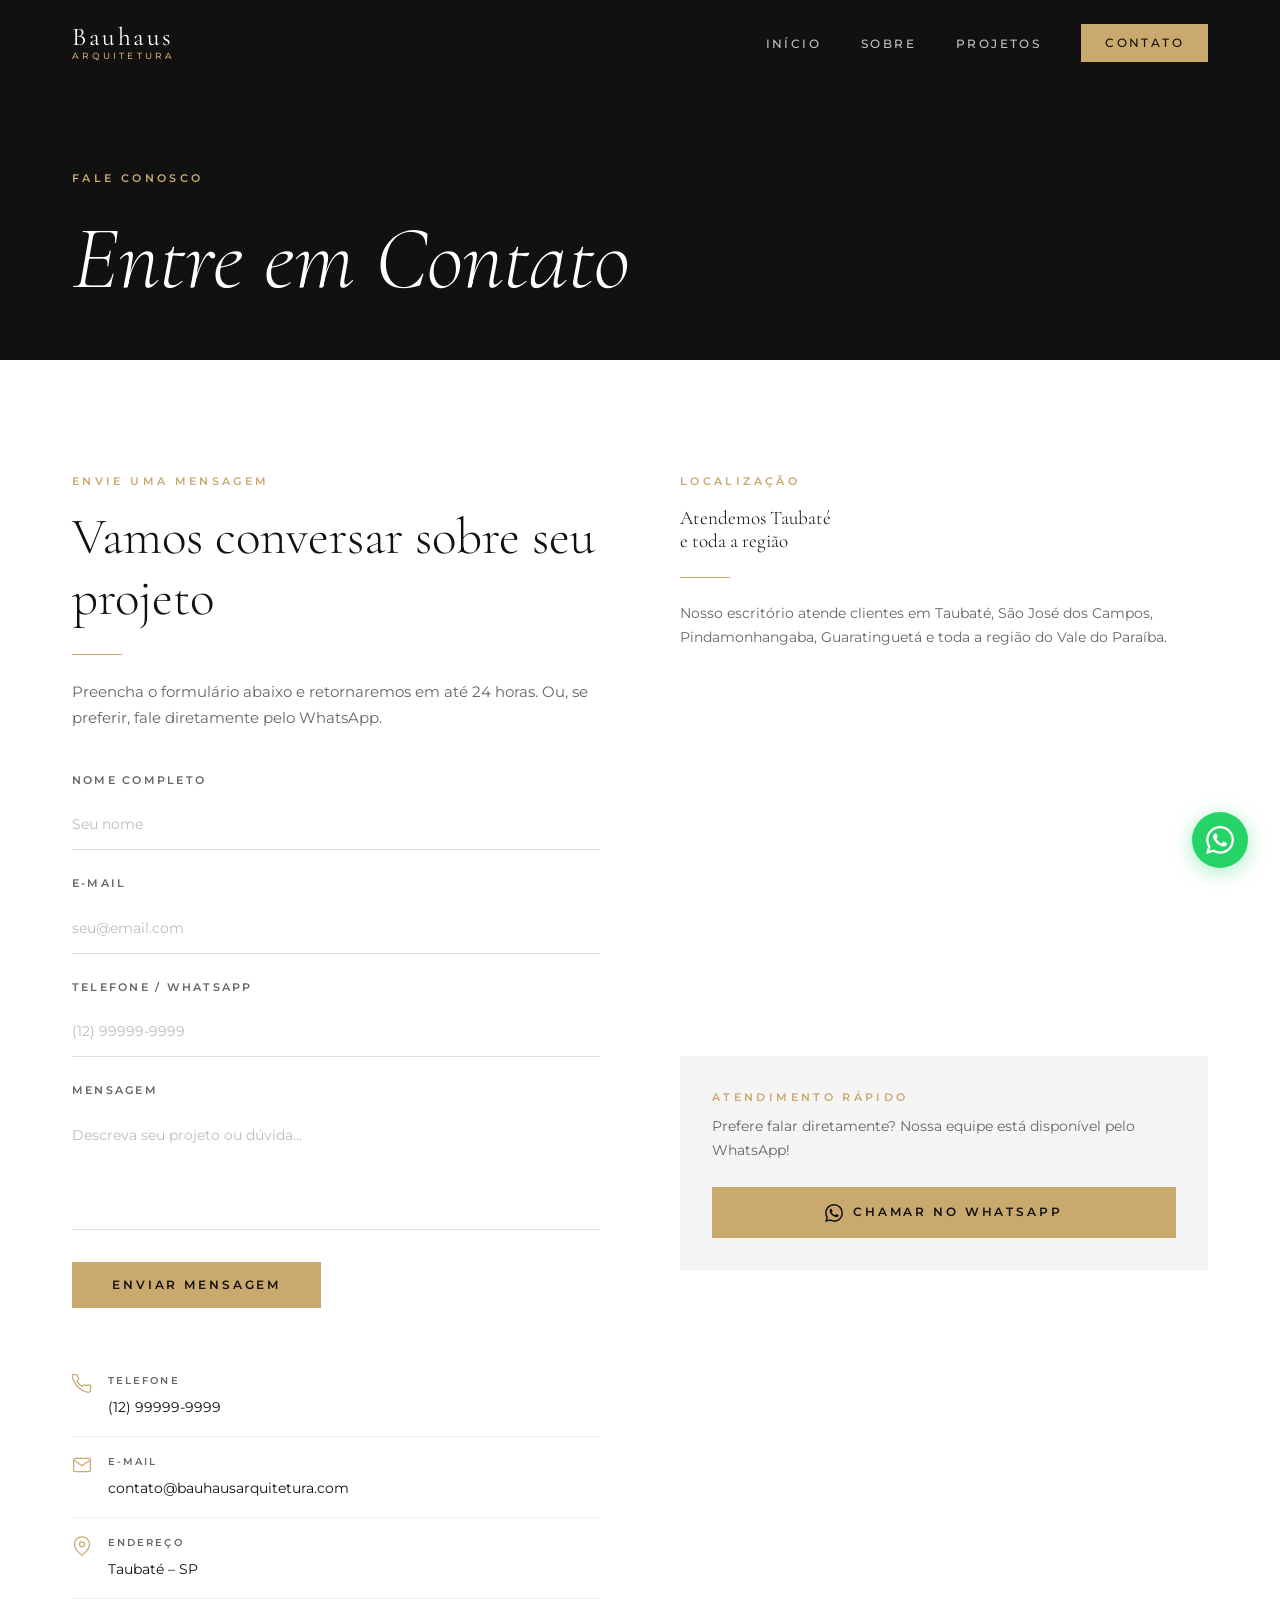
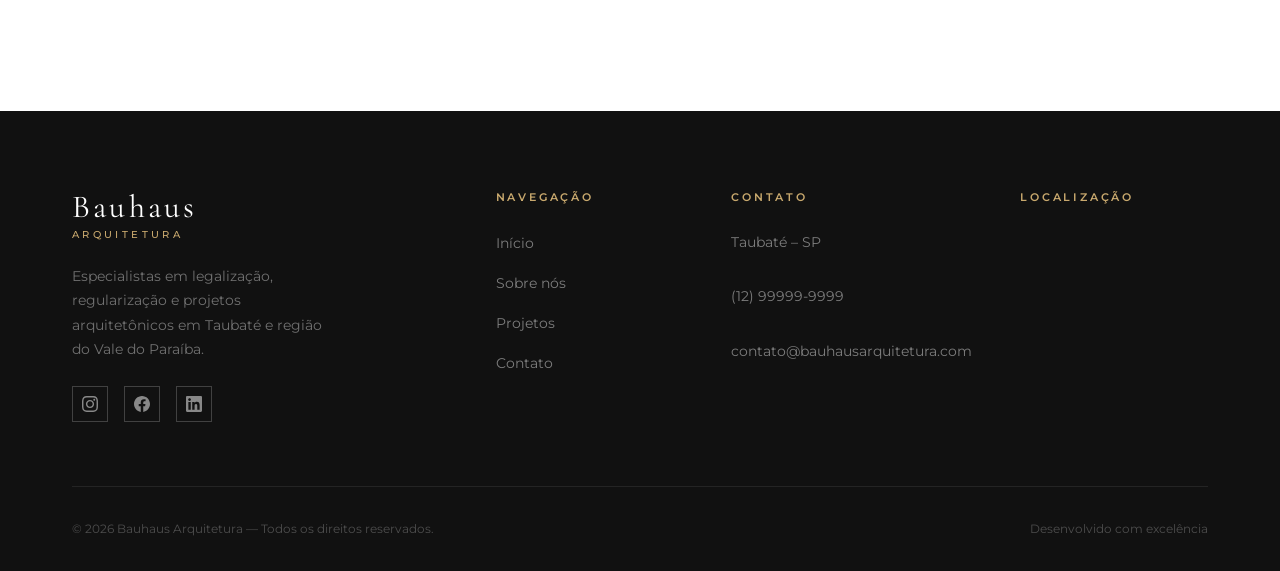
<file: contato.html>
<!DOCTYPE html>
<html lang="pt-BR">
<head>
  <meta charset="UTF-8">
  <meta name="viewport" content="width=device-width, initial-scale=1.0">
  <title>Contato — Bauhaus Arquitetura | Taubaté SP</title>
  <meta name="description" content="Entre em contato com a Bauhaus Arquitetura. Solicite seu orçamento para projetos arquitetônicos e regularização de imóveis em Taubaté – SP.">
  <link rel="stylesheet" href="css/style.css">
</head>
<body>

<!-- ═══ HEADER ═══ -->
<header class="header scrolled">
  <div class="container">
    <nav class="nav">
      <a href="index.html" class="logo">
        <span class="logo-main">Bauhaus</span>
        <span class="logo-sub">Arquitetura</span>
      </a>
      <ul class="nav-links">
        <li><a href="index.html">Início</a></li>
        <li><a href="sobre.html">Sobre</a></li>
        <li><a href="projetos.html">Projetos</a></li>
        <li><a href="contato.html" class="nav-cta">Contato</a></li>
      </ul>
      <button class="hamburger" aria-label="Menu">
        <span></span><span></span><span></span>
      </button>
    </nav>
  </div>
</header>

<nav class="mobile-menu">
  <a href="index.html">Início</a>
  <a href="sobre.html">Sobre</a>
  <a href="projetos.html">Projetos</a>
  <a href="contato.html">Contato</a>
</nav>

<!-- ═══ PAGE HERO ═══ -->
<section class="page-hero">
  <div class="page-hero-bg" style="background-image:url('https://images.unsplash.com/photo-1497366811353-6870744d04b2?w=1400&q=80')"></div>
  <div class="page-hero-content">
    <div class="container">
      <span class="section-label">Fale conosco</span>
      <h1>Entre em <em>Contato</em></h1>
    </div>
  </div>
</section>

<!-- ═══ CONTATO ═══ -->
<section class="section-contact">
  <div class="container">
    <div class="contact-grid">

      <!-- FORMULÁRIO -->
      <div class="contact-form-side fade-up">
        <span class="section-label">Envie uma mensagem</span>
        <h2>Vamos conversar sobre seu projeto</h2>
        <div class="gold-line"></div>
        <p>Preencha o formulário abaixo e retornaremos em até 24 horas. Ou, se preferir, fale diretamente pelo WhatsApp.</p>

        <form id="contact-form" novalidate>
          <div class="form-group">
            <label for="nome">Nome completo</label>
            <input type="text" id="nome" name="nome" placeholder="Seu nome" required>
          </div>
          <div class="form-group">
            <label for="email">E-mail</label>
            <input type="email" id="email" name="email" placeholder="seu@email.com" required>
          </div>
          <div class="form-group">
            <label for="telefone">Telefone / WhatsApp</label>
            <input type="tel" id="telefone" name="telefone" placeholder="(12) 99999-9999">
          </div>
          <div class="form-group">
            <label for="mensagem">Mensagem</label>
            <textarea id="mensagem" name="mensagem" placeholder="Descreva seu projeto ou dúvida..." required></textarea>
          </div>
          <button type="submit" class="btn btn-primary">
            <span>Enviar Mensagem</span>
          </button>
        </form>

        <div class="form-success">
          ✓ Mensagem enviada com sucesso! Entraremos em contato em breve.
        </div>

        <div class="contact-info" style="margin-top:3rem">
          <div class="contact-info-item">
            <svg class="contact-info-icon" width="20" height="20" viewBox="0 0 24 24" fill="none" stroke="currentColor" stroke-width="1.5">
              <path d="M22 16.92v3a2 2 0 01-2.18 2 19.79 19.79 0 01-8.63-3.07A19.5 19.5 0 013.07 9.81a19.79 19.79 0 01-3.07-8.64A2 2 0 012 .82h3a2 2 0 012 1.72 12.84 12.84 0 00.7 2.81 2 2 0 01-.45 2.11L6.09 8.91a16 16 0 006 6l1.27-1.27a2 2 0 012.11-.45 12.84 12.84 0 002.81.7A2 2 0 0122 16.92z"/>
            </svg>
            <div class="contact-info-text">
              <label>Telefone</label>
              <span><a href="tel:+5512999999999" style="color:inherit">(12) 99999-9999</a></span>
            </div>
          </div>
          <div class="contact-info-item">
            <svg class="contact-info-icon" width="20" height="20" viewBox="0 0 24 24" fill="none" stroke="currentColor" stroke-width="1.5">
              <path d="M4 4h16c1.1 0 2 .9 2 2v12c0 1.1-.9 2-2 2H4c-1.1 0-2-.9-2-2V6c0-1.1.9-2 2-2z"/>
              <polyline points="22,6 12,13 2,6"/>
            </svg>
            <div class="contact-info-text">
              <label>E-mail</label>
              <span><a href="mailto:contato@bauhausarquitetura.com" style="color:inherit">contato@bauhausarquitetura.com</a></span>
            </div>
          </div>
          <div class="contact-info-item">
            <svg class="contact-info-icon" width="20" height="20" viewBox="0 0 24 24" fill="none" stroke="currentColor" stroke-width="1.5">
              <path d="M21 10c0 7-9 13-9 13s-9-6-9-13a9 9 0 0118 0z"/>
              <circle cx="12" cy="10" r="3"/>
            </svg>
            <div class="contact-info-text">
              <label>Endereço</label>
              <span>Taubaté – SP</span>
            </div>
          </div>
        </div>
      </div>

      <!-- MAPA -->
      <div class="map-side fade-up delay-2">
        <span class="section-label">Localização</span>
        <h3>Atendemos Taubaté<br>e toda a região</h3>
        <div class="gold-line"></div>
        <p style="margin-bottom:1.5rem;font-size:0.88rem;">Nosso escritório atende clientes em Taubaté, São José dos Campos, Pindamonhangaba, Guaratinguetá e toda a região do Vale do Paraíba.</p>
        <div class="map-wrap">
          <iframe
            src="https://maps.google.com/maps?q=Taubat%C3%A9,+SP,+Brasil&output=embed&z=13"
            loading="lazy"
            allowfullscreen
            title="Localização Taubaté SP">
          </iframe>
        </div>

        <div style="margin-top:2rem;padding:2rem;background:var(--cinza-claro);">
          <span class="section-label" style="margin-bottom:0.5rem">Atendimento rápido</span>
          <p style="font-size:0.88rem;margin-bottom:1.5rem;">Prefere falar diretamente? Nossa equipe está disponível pelo WhatsApp!</p>
          <a href="https://wa.me/5512999999999" target="_blank" rel="noopener" class="btn btn-primary" style="width:100%;justify-content:center">
            <svg width="18" height="18" viewBox="0 0 24 24" fill="currentColor"><path d="M17.472 14.382c-.297-.149-1.758-.867-2.03-.967-.273-.099-.471-.148-.67.15-.197.297-.767.966-.94 1.164-.173.199-.347.223-.644.075-.297-.15-1.255-.463-2.39-1.475-.883-.788-1.48-1.761-1.653-2.059-.173-.297-.018-.458.13-.606.134-.133.298-.347.446-.52.149-.174.198-.298.298-.497.099-.198.05-.371-.025-.52-.075-.149-.669-1.612-.916-2.207-.242-.579-.487-.5-.669-.51-.173-.008-.371-.01-.57-.01-.198 0-.52.074-.792.372-.272.297-1.04 1.016-1.04 2.479 0 1.462 1.065 2.875 1.213 3.074.149.198 2.096 3.2 5.077 4.487.709.306 1.262.489 1.694.625.712.227 1.36.195 1.871.118.571-.085 1.758-.719 2.006-1.413.248-.694.248-1.289.173-1.413-.074-.124-.272-.198-.57-.347m-5.421 7.403h-.004a9.87 9.87 0 01-5.031-1.378l-.361-.214-3.741.982.998-3.648-.235-.374a9.86 9.86 0 01-1.51-5.26c.001-5.45 4.436-9.884 9.888-9.884 2.64 0 5.122 1.03 6.988 2.898a9.825 9.825 0 012.893 6.994c-.003 5.45-4.437 9.884-9.885 9.884m8.413-18.297A11.815 11.815 0 0012.05 0C5.495 0 .16 5.335.157 11.892c0 2.096.547 4.142 1.588 5.945L.057 24l6.305-1.654a11.882 11.882 0 005.683 1.448h.005c6.554 0 11.89-5.335 11.893-11.893a11.821 11.821 0 00-3.48-8.413z"/></svg>
            <span>Chamar no WhatsApp</span>
          </a>
        </div>
      </div>

    </div>
  </div>
</section>

<!-- ═══ RODAPÉ ═══ -->
<footer>
  <div class="container">
    <div class="footer-grid">
      <div class="footer-brand">
        <a href="index.html" class="logo">
          <span class="logo-main">Bauhaus</span>
          <span class="logo-sub">Arquitetura</span>
        </a>
        <p>Especialistas em legalização, regularização e projetos arquitetônicos em Taubaté e região do Vale do Paraíba.</p>
        <div class="footer-socials">
          <a href="#" class="footer-social" aria-label="Instagram">
            <svg width="16" height="16" viewBox="0 0 24 24" fill="currentColor"><path d="M12 2.163c3.204 0 3.584.012 4.85.07 3.252.148 4.771 1.691 4.919 4.919.058 1.265.069 1.645.069 4.849 0 3.205-.012 3.584-.069 4.849-.149 3.225-1.664 4.771-4.919 4.919-1.266.058-1.644.07-4.85.07-3.204 0-3.584-.012-4.849-.07-3.26-.149-4.771-1.699-4.919-4.92-.058-1.265-.07-1.644-.07-4.849 0-3.204.013-3.583.07-4.849.149-3.227 1.664-4.771 4.919-4.919 1.266-.057 1.645-.069 4.849-.069zm0-2.163c-3.259 0-3.667.014-4.947.072-4.358.2-6.78 2.618-6.98 6.98-.059 1.281-.073 1.689-.073 4.948 0 3.259.014 3.668.072 4.948.2 4.358 2.618 6.78 6.98 6.98 1.281.058 1.689.072 4.948.072 3.259 0 3.668-.014 4.948-.072 4.354-.2 6.782-2.618 6.979-6.98.059-1.28.073-1.689.073-4.948 0-3.259-.014-3.667-.072-4.947-.196-4.354-2.617-6.78-6.979-6.98-1.281-.059-1.69-.073-4.949-.073zm0 5.838c-3.403 0-6.162 2.759-6.162 6.162s2.759 6.163 6.162 6.163 6.162-2.759 6.162-6.163c0-3.403-2.759-6.162-6.162-6.162zm0 10.162c-2.209 0-4-1.79-4-4 0-2.209 1.791-4 4-4s4 1.791 4 4c0 2.21-1.791 4-4 4zm6.406-11.845c-.796 0-1.441.645-1.441 1.44s.645 1.44 1.441 1.44c.795 0 1.439-.645 1.439-1.44s-.644-1.44-1.439-1.44z"/></svg>
          </a>
          <a href="#" class="footer-social" aria-label="Facebook">
            <svg width="16" height="16" viewBox="0 0 24 24" fill="currentColor"><path d="M24 12.073c0-6.627-5.373-12-12-12s-12 5.373-12 12c0 5.99 4.388 10.954 10.125 11.854v-8.385H7.078v-3.47h3.047V9.43c0-3.007 1.792-4.669 4.533-4.669 1.312 0 2.686.235 2.686.235v2.953H15.83c-1.491 0-1.956.925-1.956 1.874v2.25h3.328l-.532 3.47h-2.796v8.385C19.612 23.027 24 18.062 24 12.073z"/></svg>
          </a>
          <a href="#" class="footer-social" aria-label="LinkedIn">
            <svg width="16" height="16" viewBox="0 0 24 24" fill="currentColor"><path d="M20.447 20.452h-3.554v-5.569c0-1.328-.027-3.037-1.852-3.037-1.853 0-2.136 1.445-2.136 2.939v5.667H9.351V9h3.414v1.561h.046c.477-.9 1.637-1.85 3.37-1.85 3.601 0 4.267 2.37 4.267 5.455v6.286zM5.337 7.433c-1.144 0-2.063-.926-2.063-2.065 0-1.138.92-2.063 2.063-2.063 1.14 0 2.064.925 2.064 2.063 0 1.139-.925 2.065-2.064 2.065zm1.782 13.019H3.555V9h3.564v11.452zM22.225 0H1.771C.792 0 0 .774 0 1.729v20.542C0 23.227.792 24 1.771 24h20.451C23.2 24 24 23.227 24 22.271V1.729C24 .774 23.2 0 22.222 0h.003z"/></svg>
          </a>
        </div>
      </div>
      <div class="footer-col">
        <h4>Navegação</h4>
        <ul>
          <li><a href="index.html">Início</a></li>
          <li><a href="sobre.html">Sobre nós</a></li>
          <li><a href="projetos.html">Projetos</a></li>
          <li><a href="contato.html">Contato</a></li>
        </ul>
      </div>
      <div class="footer-col">
        <h4>Contato</h4>
        <address>
          Taubaté – SP<br><br>
          <a href="tel:+5512999999999">(12) 99999-9999</a><br><br>
          <a href="mailto:contato@bauhausarquitetura.com">contato@bauhausarquitetura.com</a>
        </address>
      </div>
      <div class="footer-col">
        <h4>Localização</h4>
        <div class="footer-map">
          <iframe src="https://maps.google.com/maps?q=Taubat%C3%A9,+SP&output=embed" loading="lazy" title="Mapa Taubaté SP"></iframe>
        </div>
      </div>
    </div>
    <div class="footer-bottom">
      <p>© 2026 Bauhaus Arquitetura — Todos os direitos reservados.</p>
      <p>Desenvolvido com excelência</p>
    </div>
  </div>
</footer>

<a href="https://wa.me/5512999999999" class="whatsapp-float" target="_blank" rel="noopener" aria-label="WhatsApp">
  <svg viewBox="0 0 24 24"><path d="M17.472 14.382c-.297-.149-1.758-.867-2.03-.967-.273-.099-.471-.148-.67.15-.197.297-.767.966-.94 1.164-.173.199-.347.223-.644.075-.297-.15-1.255-.463-2.39-1.475-.883-.788-1.48-1.761-1.653-2.059-.173-.297-.018-.458.13-.606.134-.133.298-.347.446-.52.149-.174.198-.298.298-.497.099-.198.05-.371-.025-.52-.075-.149-.669-1.612-.916-2.207-.242-.579-.487-.5-.669-.51-.173-.008-.371-.01-.57-.01-.198 0-.52.074-.792.372-.272.297-1.04 1.016-1.04 2.479 0 1.462 1.065 2.875 1.213 3.074.149.198 2.096 3.2 5.077 4.487.709.306 1.262.489 1.694.625.712.227 1.36.195 1.871.118.571-.085 1.758-.719 2.006-1.413.248-.694.248-1.289.173-1.413-.074-.124-.272-.198-.57-.347m-5.421 7.403h-.004a9.87 9.87 0 01-5.031-1.378l-.361-.214-3.741.982.998-3.648-.235-.374a9.86 9.86 0 01-1.51-5.26c.001-5.45 4.436-9.884 9.888-9.884 2.64 0 5.122 1.03 6.988 2.898a9.825 9.825 0 012.893 6.994c-.003 5.45-4.437 9.884-9.885 9.884m8.413-18.297A11.815 11.815 0 0012.05 0C5.495 0 .16 5.335.157 11.892c0 2.096.547 4.142 1.588 5.945L.057 24l6.305-1.654a11.882 11.882 0 005.683 1.448h.005c6.554 0 11.89-5.335 11.893-11.893a11.821 11.821 0 00-3.48-8.413z"/></svg>
</a>

<script src="js/script.js"></script>
</body>
</html>
</file>
<file: css/style.css>
/* ============================================
   BAUHAUS ARQUITETURA — CSS Principal
   Design: Minimalismo Luxuoso com Dourado
   ============================================ */

@import url('https://fonts.googleapis.com/css2?family=Cormorant+Garamond:ital,wght@0,300;0,400;0,600;1,300;1,400&family=Montserrat:wght@300;400;500;600;700&display=swap');

/* ─── VARIÁVEIS ─── */
:root {
  --preto: #111111;
  --cinza-escuro: #2b2b2b;
  --cinza-medio: #666666;
  --cinza-claro: #f5f5f5;
  --branco: #ffffff;
  --dourado: #c9a96e;
  --dourado-claro: #e8d5b0;
  --dourado-escuro: #a07840;
  --font-display: 'Cormorant Garamond', serif;
  --font-body: 'Montserrat', sans-serif;
  --transition: 0.4s cubic-bezier(0.25, 0.46, 0.45, 0.94);
  --shadow: 0 20px 60px rgba(0,0,0,0.15);
  --shadow-hover: 0 30px 80px rgba(0,0,0,0.25);
}

/* ─── RESET ─── */
*, *::before, *::after { box-sizing: border-box; margin: 0; padding: 0; }
html { scroll-behavior: smooth; font-size: 16px; }
body {
  font-family: var(--font-body);
  background: var(--branco);
  color: var(--cinza-escuro);
  line-height: 1.7;
  overflow-x: hidden;
}
img { max-width: 100%; display: block; }
a { text-decoration: none; color: inherit; }
ul { list-style: none; }
button { cursor: pointer; border: none; background: none; font-family: inherit; }

/* ─── TIPOGRAFIA ─── */
h1, h2, h3, h4 { font-family: var(--font-display); font-weight: 300; line-height: 1.2; }
h1 { font-size: clamp(3rem, 7vw, 6rem); }
h2 { font-size: clamp(2rem, 4vw, 3.5rem); }
h3 { font-size: clamp(1.3rem, 2.5vw, 1.8rem); }
p { font-size: 0.95rem; color: var(--cinza-medio); }

/* ─── UTILITÁRIOS ─── */
.container { max-width: 1200px; margin: 0 auto; padding: 0 2rem; }
.section-label {
  font-family: var(--font-body);
  font-size: 0.7rem;
  font-weight: 600;
  letter-spacing: 0.3em;
  text-transform: uppercase;
  color: var(--dourado);
  display: block;
  margin-bottom: 1rem;
}
.gold-line {
  width: 50px;
  height: 1px;
  background: var(--dourado);
  margin: 1.5rem 0;
}
.gold-line.center { margin: 1.5rem auto; }

/* ─── ANIMAÇÕES FADE-IN ─── */
.fade-up {
  opacity: 0;
  transform: translateY(40px);
  transition: opacity 0.8s ease, transform 0.8s ease;
}
.fade-up.visible {
  opacity: 1;
  transform: translateY(0);
}
.fade-up.delay-1 { transition-delay: 0.1s; }
.fade-up.delay-2 { transition-delay: 0.2s; }
.fade-up.delay-3 { transition-delay: 0.3s; }
.fade-up.delay-4 { transition-delay: 0.4s; }

/* ─── HEADER / NAVEGAÇÃO ─── */
.header {
  position: fixed;
  top: 0; left: 0; right: 0;
  z-index: 1000;
  padding: 1.5rem 0;
  transition: var(--transition);
}
.header.scrolled {
  background: rgba(17,17,17,0.97);
  backdrop-filter: blur(20px);
  padding: 1rem 0;
  box-shadow: 0 2px 40px rgba(0,0,0,0.3);
}
.nav {
  display: flex;
  align-items: center;
  justify-content: space-between;
}
.logo {
  display: flex;
  flex-direction: column;
  line-height: 1;
}
.logo-main {
  font-family: var(--font-display);
  font-size: 1.6rem;
  font-weight: 400;
  color: var(--branco);
  letter-spacing: 0.1em;
}
.logo-sub {
  font-family: var(--font-body);
  font-size: 0.55rem;
  font-weight: 500;
  letter-spacing: 0.35em;
  color: var(--dourado);
  text-transform: uppercase;
  margin-top: 2px;
}
.nav-links {
  display: flex;
  gap: 2.5rem;
  align-items: center;
}
.nav-links a {
  font-family: var(--font-body);
  font-size: 0.75rem;
  font-weight: 500;
  letter-spacing: 0.2em;
  text-transform: uppercase;
  color: rgba(255,255,255,0.75);
  position: relative;
  transition: color var(--transition);
}
.nav-links a::after {
  content: '';
  position: absolute;
  bottom: -4px; left: 0;
  width: 0; height: 1px;
  background: var(--dourado);
  transition: width var(--transition);
}
.nav-links a:hover, .nav-links a.active {
  color: var(--branco);
}
.nav-links a:hover::after, .nav-links a.active::after {
  width: 100%;
}
.nav-cta {
  font-family: var(--font-body);
  font-size: 0.72rem;
  font-weight: 600;
  letter-spacing: 0.2em;
  text-transform: uppercase;
  color: var(--preto) !important;
  background: var(--dourado);
  padding: 0.7rem 1.5rem;
  transition: background var(--transition), transform var(--transition);
}
.nav-cta::after { display: none !important; }
.nav-cta:hover {
  background: var(--dourado-claro);
  transform: translateY(-1px);
  color: var(--preto) !important;
}

/* ─── HAMBÚRGUER ─── */
.hamburger {
  display: none;
  flex-direction: column;
  gap: 5px;
  padding: 4px;
  z-index: 1100;
}
.hamburger span {
  display: block;
  width: 26px;
  height: 1.5px;
  background: var(--branco);
  transition: var(--transition);
  transform-origin: center;
}
.hamburger.active span:nth-child(1) { transform: translateY(6.5px) rotate(45deg); }
.hamburger.active span:nth-child(2) { opacity: 0; transform: scaleX(0); }
.hamburger.active span:nth-child(3) { transform: translateY(-6.5px) rotate(-45deg); }

/* ─── MENU MOBILE ─── */
.mobile-menu {
  display: none;
  position: fixed;
  top: 0; left: 0; right: 0; bottom: 0;
  background: var(--preto);
  z-index: 1050;
  flex-direction: column;
  align-items: center;
  justify-content: center;
  gap: 2.5rem;
  opacity: 0;
  pointer-events: none;
  transition: opacity 0.4s ease;
}
.mobile-menu.open {
  opacity: 1;
  pointer-events: all;
}
.mobile-menu a {
  font-family: var(--font-display);
  font-size: 2.5rem;
  color: var(--branco);
  font-weight: 300;
  letter-spacing: 0.05em;
  transition: color var(--transition);
}
.mobile-menu a:hover { color: var(--dourado); }

/* ─── BOTÕES ─── */
.btn {
  display: inline-flex;
  align-items: center;
  gap: 0.6rem;
  font-family: var(--font-body);
  font-size: 0.72rem;
  font-weight: 600;
  letter-spacing: 0.25em;
  text-transform: uppercase;
  padding: 1rem 2.5rem;
  transition: var(--transition);
  position: relative;
  overflow: hidden;
}
.btn::before {
  content: '';
  position: absolute;
  top: 0; left: -100%;
  width: 100%; height: 100%;
  transition: left 0.4s ease;
}
.btn:hover::before { left: 0; }
.btn-primary {
  background: var(--dourado);
  color: var(--preto);
}
.btn-primary::before { background: var(--dourado-escuro); }
.btn-primary:hover { color: var(--branco); }
.btn-outline {
  border: 1px solid var(--dourado);
  color: var(--dourado);
  background: transparent;
}
.btn-outline::before { background: var(--dourado); }
.btn-outline:hover { color: var(--preto); }
.btn-white {
  background: var(--branco);
  color: var(--preto);
}
.btn-white::before { background: var(--dourado-claro); }
.btn span { position: relative; z-index: 1; }

/* ─── HERO ─── */
.hero {
  height: 100vh;
  min-height: 700px;
  position: relative;
  display: flex;
  align-items: flex-end;
  overflow: hidden;
}
.hero-bg {
  position: absolute;
  inset: 0;
  background: var(--preto);
  background-image:
    linear-gradient(to bottom, rgba(17,17,17,0.3) 0%, rgba(17,17,17,0.85) 100%),
    url('https://images.unsplash.com/photo-1486325212027-8081e485255e?w=1600&q=80');
  background-size: cover;
  background-position: center;
  transform: scale(1.05);
  animation: heroZoom 12s ease-out forwards;
}
@keyframes heroZoom {
  to { transform: scale(1); }
}
.hero-content {
  position: relative;
  z-index: 10;
  padding: 4rem 0 6rem;
  width: 100%;
}
.hero-container {
  max-width: 1200px;
  margin: 0 auto;
  padding: 0 2rem;
}
.hero-eyebrow {
  display: flex;
  align-items: center;
  gap: 1rem;
  margin-bottom: 1.5rem;
  animation: fadeUp 1s ease 0.3s both;
}
.hero-eyebrow span {
  font-size: 0.7rem;
  font-weight: 500;
  letter-spacing: 0.35em;
  text-transform: uppercase;
  color: var(--dourado);
}
.hero-line { width: 40px; height: 1px; background: var(--dourado); }
.hero h1 {
  color: var(--branco);
  font-style: italic;
  animation: fadeUp 1s ease 0.5s both;
  margin-bottom: 1rem;
}
.hero h1 em { font-style: normal; color: var(--dourado); }
.hero-subtitle {
  font-size: 1rem;
  font-weight: 300;
  color: rgba(255,255,255,0.65);
  max-width: 500px;
  margin-bottom: 2.5rem;
  letter-spacing: 0.05em;
  animation: fadeUp 1s ease 0.7s both;
}
.hero-actions {
  display: flex;
  gap: 1.5rem;
  align-items: center;
  flex-wrap: wrap;
  animation: fadeUp 1s ease 0.9s both;
}
.hero-scroll {
  position: absolute;
  bottom: 2.5rem;
  right: 2rem;
  display: flex;
  flex-direction: column;
  align-items: center;
  gap: 0.5rem;
  animation: fadeUp 1s ease 1.2s both;
}
.hero-scroll span {
  font-size: 0.6rem;
  letter-spacing: 0.25em;
  text-transform: uppercase;
  color: rgba(255,255,255,0.4);
  writing-mode: vertical-rl;
}
.scroll-line {
  width: 1px;
  height: 50px;
  background: linear-gradient(to bottom, var(--dourado), transparent);
  animation: scrollPulse 2s ease infinite;
}
@keyframes scrollPulse {
  0%, 100% { opacity: 0.4; transform: scaleY(1); }
  50% { opacity: 1; transform: scaleY(1.2); }
}
@keyframes fadeUp {
  from { opacity: 0; transform: translateY(30px); }
  to { opacity: 1; transform: translateY(0); }
}

/* ─── SEÇÃO SERVIÇOS ─── */
.section-services {
  padding: 7rem 0;
  background: var(--cinza-claro);
}
.section-header {
  text-align: center;
  margin-bottom: 4rem;
}
.section-header h2 { color: var(--preto); }
.cards-grid {
  display: grid;
  grid-template-columns: repeat(auto-fit, minmax(280px, 1fr));
  gap: 2px;
}
.service-card {
  background: var(--branco);
  padding: 3rem 2.5rem;
  position: relative;
  overflow: hidden;
  transition: var(--transition);
}
.service-card::before {
  content: '';
  position: absolute;
  bottom: 0; left: 0;
  width: 100%; height: 2px;
  background: var(--dourado);
  transform: scaleX(0);
  transition: transform var(--transition);
}
.service-card:hover { transform: translateY(-6px); box-shadow: var(--shadow); }
.service-card:hover::before { transform: scaleX(1); }
.service-icon {
  width: 48px;
  height: 48px;
  margin-bottom: 1.5rem;
  color: var(--dourado);
}
.service-card h3 { color: var(--preto); margin-bottom: 1rem; }
.service-card p { font-size: 0.88rem; line-height: 1.8; }

/* ─── GALERIA HOME ─── */
.section-gallery { padding: 7rem 0; background: var(--preto); }
.section-gallery .section-label { color: var(--dourado); }
.section-gallery h2 { color: var(--branco); }
.gallery-grid {
  display: grid;
  grid-template-columns: repeat(2, 1fr);
  grid-template-rows: repeat(2, 280px);
  gap: 4px;
  margin-top: 3rem;
}
.gallery-item {
  position: relative;
  overflow: hidden;
  cursor: pointer;
}
.gallery-item:first-child {
  grid-row: span 2;
}
.gallery-item img {
  width: 100%;
  height: 100%;
  object-fit: cover;
  transition: transform 0.8s ease;
}
.gallery-item:hover img { transform: scale(1.08); }
.gallery-overlay {
  position: absolute;
  inset: 0;
  background: linear-gradient(to top, rgba(17,17,17,0.85) 0%, transparent 60%);
  opacity: 0;
  transition: opacity var(--transition);
  display: flex;
  align-items: flex-end;
  padding: 1.5rem;
}
.gallery-item:hover .gallery-overlay { opacity: 1; }
.gallery-overlay span {
  font-family: var(--font-display);
  color: var(--branco);
  font-size: 1.1rem;
  font-style: italic;
}

/* ─── CTA SECTION ─── */
.section-cta {
  padding: 8rem 0;
  background: var(--cinza-claro);
  text-align: center;
  position: relative;
  overflow: hidden;
}
.section-cta::before {
  content: 'B';
  position: absolute;
  font-family: var(--font-display);
  font-size: 30vw;
  color: rgba(0,0,0,0.03);
  top: 50%;
  left: 50%;
  transform: translate(-50%, -50%);
  pointer-events: none;
  line-height: 1;
}
.section-cta h2 { color: var(--preto); margin-bottom: 1rem; }
.section-cta p { font-size: 1rem; margin-bottom: 2.5rem; max-width: 480px; margin-left: auto; margin-right: auto; }

/* ─── SOBRE PAGE ─── */
.page-hero {
  height: 40vh;
  min-height: 320px;
  background: var(--preto);
  display: flex;
  align-items: flex-end;
  position: relative;
  overflow: hidden;
}
.page-hero-bg {
  position: absolute;
  inset: 0;
  background-size: cover;
  background-position: center;
  opacity: 0.3;
}
.page-hero-content {
  position: relative;
  z-index: 1;
  padding: 3rem 0;
  width: 100%;
}
.page-hero h1 { color: var(--branco); font-style: italic; }
.section-about { padding: 7rem 0; }
.about-grid {
  display: grid;
  grid-template-columns: 1fr 1fr;
  gap: 6rem;
  align-items: center;
}
.about-img-wrap {
  position: relative;
}
.about-img-wrap img {
  width: 100%;
  height: 500px;
  object-fit: cover;
}
.about-img-wrap::after {
  content: '';
  position: absolute;
  bottom: -20px;
  right: -20px;
  width: 200px;
  height: 200px;
  border: 1px solid var(--dourado);
  z-index: -1;
}
.about-text h2 { color: var(--preto); margin-bottom: 0.5rem; }
.about-text p { margin-bottom: 1.5rem; line-height: 1.9; }
.diferenciais { padding: 5rem 0 7rem; background: var(--cinza-claro); }
.diferenciais-grid {
  display: grid;
  grid-template-columns: repeat(auto-fit, minmax(240px, 1fr));
  gap: 2px;
  margin-top: 3rem;
}
.diferencial-card {
  background: var(--branco);
  padding: 2.5rem 2rem;
  border-top: 2px solid transparent;
  transition: var(--transition);
}
.diferencial-card:hover { border-top-color: var(--dourado); transform: translateY(-4px); }
.diferencial-icon { color: var(--dourado); margin-bottom: 1rem; }
.diferencial-card h3 { color: var(--preto); font-size: 1.2rem; margin-bottom: 0.5rem; }
.diferencial-card p { font-size: 0.85rem; }

/* ─── PROJETOS PAGE ─── */
.section-projects { padding: 7rem 0; }
.projects-grid {
  display: grid;
  grid-template-columns: repeat(auto-fit, minmax(340px, 1fr));
  gap: 3px;
  margin-top: 3rem;
}
.project-card {
  position: relative;
  overflow: hidden;
  aspect-ratio: 4/3;
  cursor: pointer;
}
.project-card img {
  width: 100%;
  height: 100%;
  object-fit: cover;
  transition: transform 0.8s ease;
}
.project-card:hover img { transform: scale(1.08); }
.project-overlay {
  position: absolute;
  inset: 0;
  background: linear-gradient(to top, rgba(17,17,17,0.92) 0%, rgba(17,17,17,0.4) 50%, transparent 100%);
  display: flex;
  flex-direction: column;
  justify-content: flex-end;
  padding: 2rem;
  transform: translateY(10px);
  opacity: 0;
  transition: var(--transition);
}
.project-card:hover .project-overlay { opacity: 1; transform: translateY(0); }
.project-overlay .project-cat {
  font-size: 0.65rem;
  font-weight: 600;
  letter-spacing: 0.3em;
  text-transform: uppercase;
  color: var(--dourado);
  margin-bottom: 0.5rem;
}
.project-overlay h3 {
  color: var(--branco);
  font-style: italic;
  font-size: 1.5rem;
}

/* ─── CONTATO PAGE ─── */
.section-contact { padding: 7rem 0; }
.contact-grid {
  display: grid;
  grid-template-columns: 1fr 1fr;
  gap: 5rem;
  align-items: start;
}
.contact-form-side h2 { color: var(--preto); margin-bottom: 0.5rem; }
.contact-form-side p { margin-bottom: 2.5rem; }
.form-group { margin-bottom: 1.5rem; }
.form-group label {
  display: block;
  font-size: 0.7rem;
  font-weight: 600;
  letter-spacing: 0.2em;
  text-transform: uppercase;
  color: var(--cinza-medio);
  margin-bottom: 0.6rem;
}
.form-group input,
.form-group textarea {
  width: 100%;
  padding: 1rem 0;
  background: transparent;
  border: none;
  border-bottom: 1px solid #ddd;
  font-family: var(--font-body);
  font-size: 0.9rem;
  color: var(--preto);
  outline: none;
  transition: border-color var(--transition);
  resize: none;
}
.form-group input:focus,
.form-group textarea:focus { border-bottom-color: var(--dourado); }
.form-group input::placeholder,
.form-group textarea::placeholder { color: #bbb; }
.form-group textarea { min-height: 120px; }
.form-success {
  display: none;
  background: var(--cinza-claro);
  border-left: 3px solid var(--dourado);
  padding: 1.5rem;
  margin-top: 1rem;
  font-size: 0.9rem;
}
.contact-info { margin-top: 2rem; }
.contact-info-item {
  display: flex;
  gap: 1rem;
  align-items: flex-start;
  padding: 1rem 0;
  border-bottom: 1px solid #eee;
}
.contact-info-icon { color: var(--dourado); flex-shrink: 0; margin-top: 2px; }
.contact-info-text label {
  font-size: 0.65rem;
  font-weight: 600;
  letter-spacing: 0.2em;
  text-transform: uppercase;
  color: var(--cinza-medio);
  display: block;
  margin-bottom: 0.2rem;
}
.contact-info-text span { font-size: 0.9rem; color: var(--preto); }
.map-side .map-wrap {
  width: 100%;
  height: 350px;
  overflow: hidden;
  margin-top: 1rem;
}
.map-side .map-wrap iframe { width: 100%; height: 100%; border: none; }
.map-side h3 { color: var(--preto); font-size: 1.2rem; margin-bottom: 0.5rem; }

/* ─── RODAPÉ ─── */
footer {
  background: var(--preto);
  color: var(--branco);
  padding: 5rem 0 2rem;
}
.footer-grid {
  display: grid;
  grid-template-columns: 2fr 1fr 1fr 1fr;
  gap: 3rem;
  margin-bottom: 4rem;
}
.footer-brand .logo-main { font-size: 2rem; margin-bottom: 0.3rem; }
.footer-brand .logo-sub { font-size: 0.6rem; }
.footer-brand p {
  color: rgba(255,255,255,0.4);
  font-size: 0.85rem;
  margin-top: 1.5rem;
  line-height: 1.8;
  max-width: 260px;
}
.footer-socials {
  display: flex;
  gap: 1rem;
  margin-top: 1.5rem;
}
.footer-social {
  width: 36px;
  height: 36px;
  border: 1px solid rgba(255,255,255,0.2);
  display: flex;
  align-items: center;
  justify-content: center;
  color: rgba(255,255,255,0.5);
  transition: var(--transition);
  font-size: 0.85rem;
}
.footer-social:hover {
  border-color: var(--dourado);
  color: var(--dourado);
  transform: translateY(-3px);
}
.footer-col h4 {
  font-family: var(--font-body);
  font-size: 0.7rem;
  font-weight: 600;
  letter-spacing: 0.25em;
  text-transform: uppercase;
  color: var(--dourado);
  margin-bottom: 1.5rem;
}
.footer-col ul li { margin-bottom: 0.8rem; }
.footer-col ul a {
  color: rgba(255,255,255,0.45);
  font-size: 0.85rem;
  transition: color var(--transition);
}
.footer-col ul a:hover { color: var(--branco); }
.footer-col address {
  font-style: normal;
  color: rgba(255,255,255,0.45);
  font-size: 0.85rem;
  line-height: 2;
}
.footer-col address a {
  color: rgba(255,255,255,0.45);
  transition: color var(--transition);
}
.footer-col address a:hover { color: var(--dourado); }
.footer-map { margin-top: 1rem; }
.footer-map iframe { width: 100%; height: 120px; border: none; filter: grayscale(1) brightness(0.6); }
.footer-bottom {
  border-top: 1px solid rgba(255,255,255,0.08);
  padding-top: 2rem;
  display: flex;
  justify-content: space-between;
  align-items: center;
  gap: 1rem;
  flex-wrap: wrap;
}
.footer-bottom p {
  color: rgba(255,255,255,0.25);
  font-size: 0.75rem;
}

/* ─── WHATSAPP FLUTUANTE ─── */
.whatsapp-float {
  position: fixed;
  bottom: 2rem;
  right: 2rem;
  width: 56px;
  height: 56px;
  background: #25d366;
  border-radius: 50%;
  display: flex;
  align-items: center;
  justify-content: center;
  box-shadow: 0 4px 20px rgba(37,211,102,0.4);
  z-index: 999;
  transition: var(--transition);
  animation: waPulse 3s ease infinite;
}
.whatsapp-float:hover {
  background: #128c7e;
  transform: scale(1.1);
  box-shadow: 0 8px 30px rgba(37,211,102,0.5);
  animation: none;
}
.whatsapp-float svg { width: 28px; height: 28px; fill: var(--branco); }
@keyframes waPulse {
  0%, 100% { box-shadow: 0 4px 20px rgba(37,211,102,0.4); }
  50% { box-shadow: 0 4px 35px rgba(37,211,102,0.7); }
}

/* ─── RESPONSIVO ─── */
@media (max-width: 1024px) {
  .footer-grid { grid-template-columns: 1fr 1fr; }
  .about-grid { gap: 3rem; }
}
@media (max-width: 768px) {
  .nav-links { display: none; }
  .hamburger { display: flex; }
  .mobile-menu { display: flex; }
  .hero h1 { font-size: clamp(2.5rem, 10vw, 4rem); }
  .hero-actions { flex-direction: column; align-items: flex-start; }
  .gallery-grid { grid-template-columns: 1fr; grid-template-rows: auto; }
  .gallery-item:first-child { grid-row: span 1; }
  .gallery-grid .gallery-item { height: 220px; }
  .about-grid { grid-template-columns: 1fr; gap: 2.5rem; }
  .about-img-wrap::after { display: none; }
  .contact-grid { grid-template-columns: 1fr; gap: 3rem; }
  .footer-grid { grid-template-columns: 1fr; gap: 2rem; }
  .footer-bottom { flex-direction: column; text-align: center; }
  .projects-grid { grid-template-columns: 1fr; }
}
@media (max-width: 480px) {
  .container { padding: 0 1.2rem; }
  .section-services, .section-gallery, .section-cta,
  .section-about, .diferenciais, .section-projects, .section-contact { padding: 4rem 0; }
}
</file>
